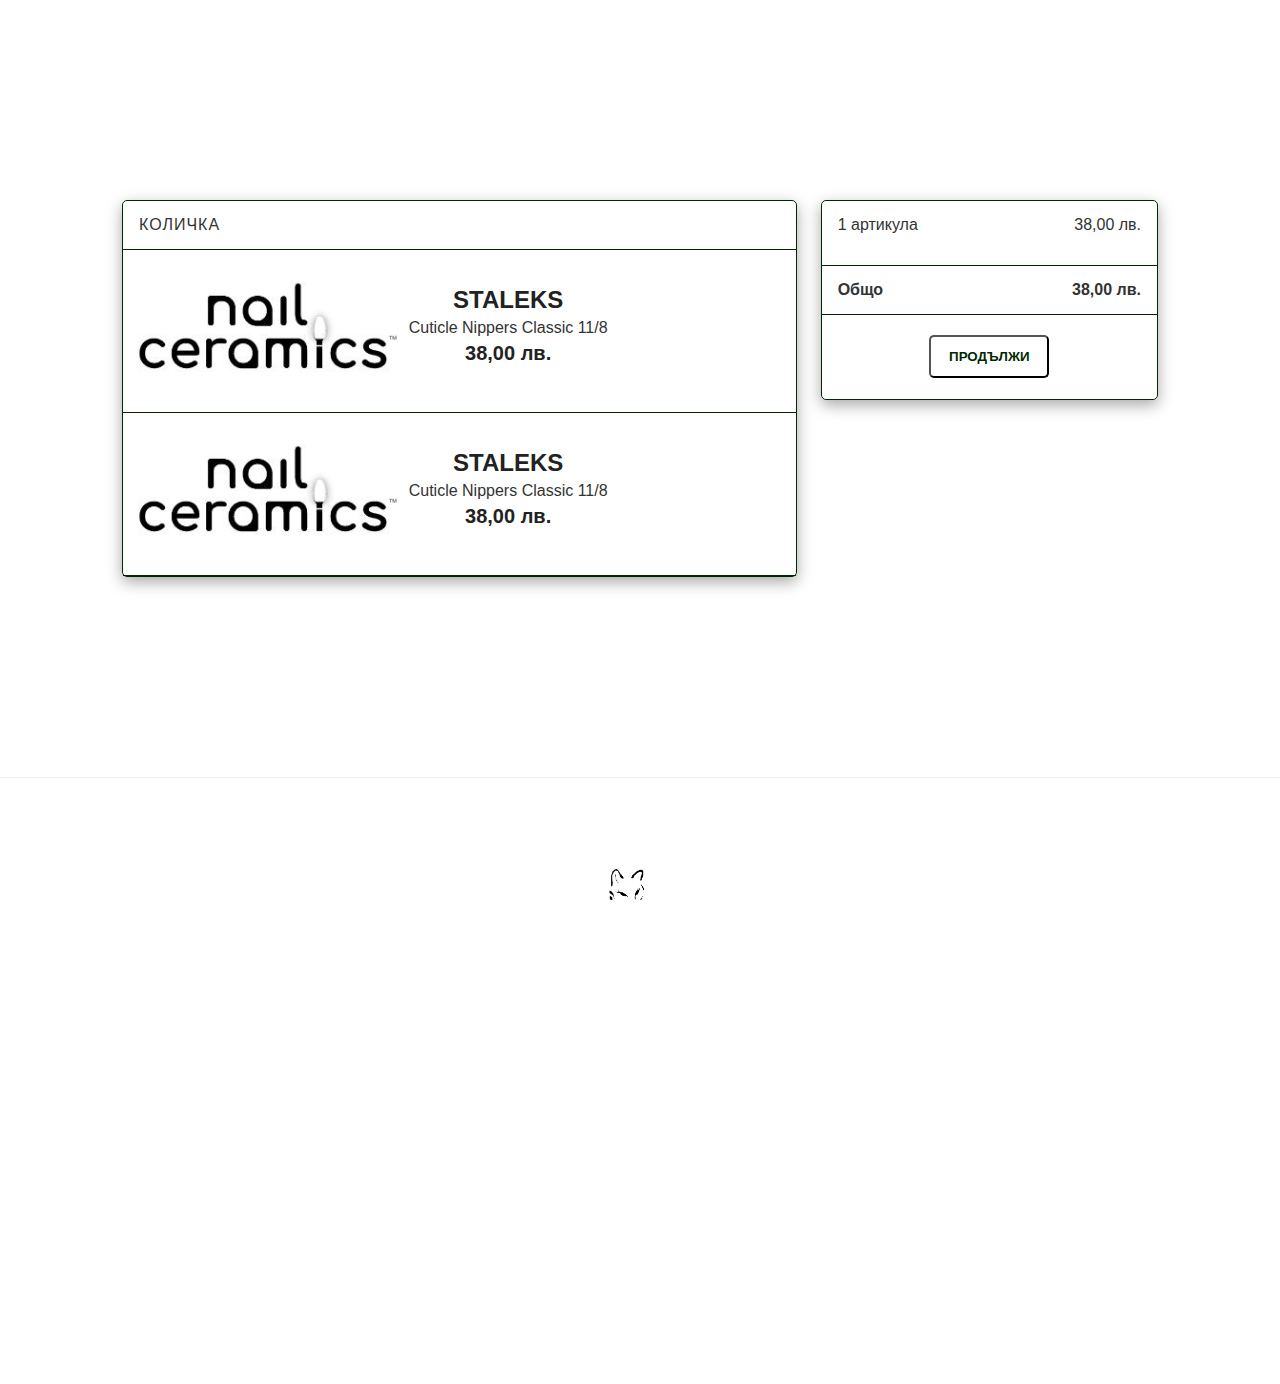
<file: cart.html>
<!DOCTYPE html>
<html lang="bg-BG">
  <head>
    <meta charset="UTF-8" />
    <meta http-equiv="X-UA-Compatible" content="IE=edge" />
    <meta
      name="description"
      content="The White fox is beauty salon located in Ruse, Bulgaria"
    />
    <meta name="viewport" content="width=device-width, initial-scale=1.0" />
    <link rel="icon" href="img/Fox - Copy.png" />

    <link rel="stylesheet" href="CSS/cart.css" />
    <link rel="stylesheet" href="CSS/general.css" />
    <link rel="stylesheet" href="CSS/productpage.css" />

    <link
      rel="stylesheet"
      href="https://cdnjs.cloudflare.com/ajax/libs/font-awesome/4.7.0/css/font-awesome.min.css"
    />

    <title>The White Fox</title>
  </head>

  <body>
    <header class="header">
      <div class="main-header">
        <div class="nav-bar">
          <a class="nav-logo-link" href="/index.html">
            <img class="logo" alt="White fox logo" src="img/Fox.png" />
          </a>
          <div class="main-text main-nav-link">
            <a class="main-nav-text" href="/index.html">Бялата лисица</a>
            <a class="main-nav-text main-nav-text-lower" href="/index.html"
              >салон за красота
            </a>
          </div>

          <ul class="main-nav-list">
            <li>
              <a class="main-nav-link gallery-link" href="/gallery.html"
                >Галерия</a
              >
            </li>
          </ul>

          <!-- <button class="btn-mobile-nav">
        <ion-icon class="icon-mobile-nav" name="menu-outline"></ion-icon>
        <ion-icon class="icon-mobile-nav" name="close-outline"></ion-icon>
      </button> -->
        </div>
      </div>
    </header>
    <main>
      <section class="section-cart container">
        <div class="cart">
          <div class="cart-products">
            <h1 class="cart-name">Количка</h1>
            <div class="cart-overview">
              <!-- FIRST ITEM-->
              <div class="cart-items">
                <div class="cart-img">
<img class="" src="/img/NAIL-CERAMICS™ logo.jpg" alt="Picture of a product"/>
                </div>
                <div class="cart-details" href="productcard.html">
                  <a class="brand">Staleks</a>
                  <a class="brand-model" href="/productcard.html">Cuticle Nippers Classic 11/8</a>
                  <p class="brand-price">38,00 лв.</p>
                </div>
                <div class="cart-detail-line">
                  <div class=""></div>
                  <div class="cart-detail-line-delete">
                    <a class="">
                      <i class="fas fa-trash-alt"></i>
                    </a>
                  </div>
                </div>
              </div>

              <!-- SECOND ITEM-->
              <div class="cart-items">
                <div class="cart-img">
<img class="" src="/img/NAIL-CERAMICS™ logo.jpg" alt="Picture of a product"/>
                </div>
                <div class="cart-details" href="productcard.html">
                  <a class="brand">Staleks</a>
                  <a class="brand-model" href="/productcard.html">Cuticle Nippers Classic 11/8</a>
                  <p class="brand-price">38,00 лв.</p>
                </div>
                <div class="cart-detail-line">
                  <div class=""></div>
                  <div class="cart-detail-line-delete">
                    <a class="">
                      <i class="fas fa-trash-alt"></i>
                    </a>
                  </div>
                </div>
              </div>
            </div>

          </div>
          <div class="cart-summary">
<div class="summary-subtotal">
  <span class="subtotal-articles">
    1 артикула
  </span>
  <span class="subtotal-price">
    38,00 лв.
  </span>

</div>
<div class="cart-total">
  <span class="">Общо</span>
  <span class="cart-total-price">
    38,00 лв.
  </span>
</div>
<div class="btn-center">
  <button class="btn-product-cart">Продължи</button>
</div>
          </div>
        </div>
      </section>
    </main>
    <footer class="footer" id="Contacts">
      <div class="container grid grid--footer">
        <div class="logo-col">
          <a href="#PageUp" class="footer-logo">
                <img class="logo bigger" alt="White fox logo" src="img/Fox.png" />
              </a>
    
              <p class="copyright">
                Copyright &copy; <span class="year">2021</span> by The White fox, Inc.
                All rights reserved.
              </p>
            </div>
    
            <div class="address-col">
              <p class="footer-heading">Контакти</p>
              <address class="contacts">
                
                <p class="address">ул. Вардар 29, Русе, България</p>
                  <a class="footer-link" href="tel:+359876883163">+359 876 883 163</a><br />
                  <a class="footer-link" href="mailto:olifbg@gmail.com"
                    >olifbg@gmail.com</a
                  >
                </p>
              </address>
              
              <ul class="social-links">
                <li>
                  <a class="footer-link" href="#"
                    ><ion-icon class="social-icon instagram" name="logo-instagram"></ion-icon
                  ></a>
                </li>
                <li>
                  <a class="footer-link" href="https://www.facebook.com/TheWhiteFox.Beauty/"
                    ><ion-icon class="social-icon facebook" name="logo-facebook"></ion-icon
                  ></a>
                </li>
                
              </ul>
            </div>
          </div>
        </footer>
  </body>
</html>
</file>
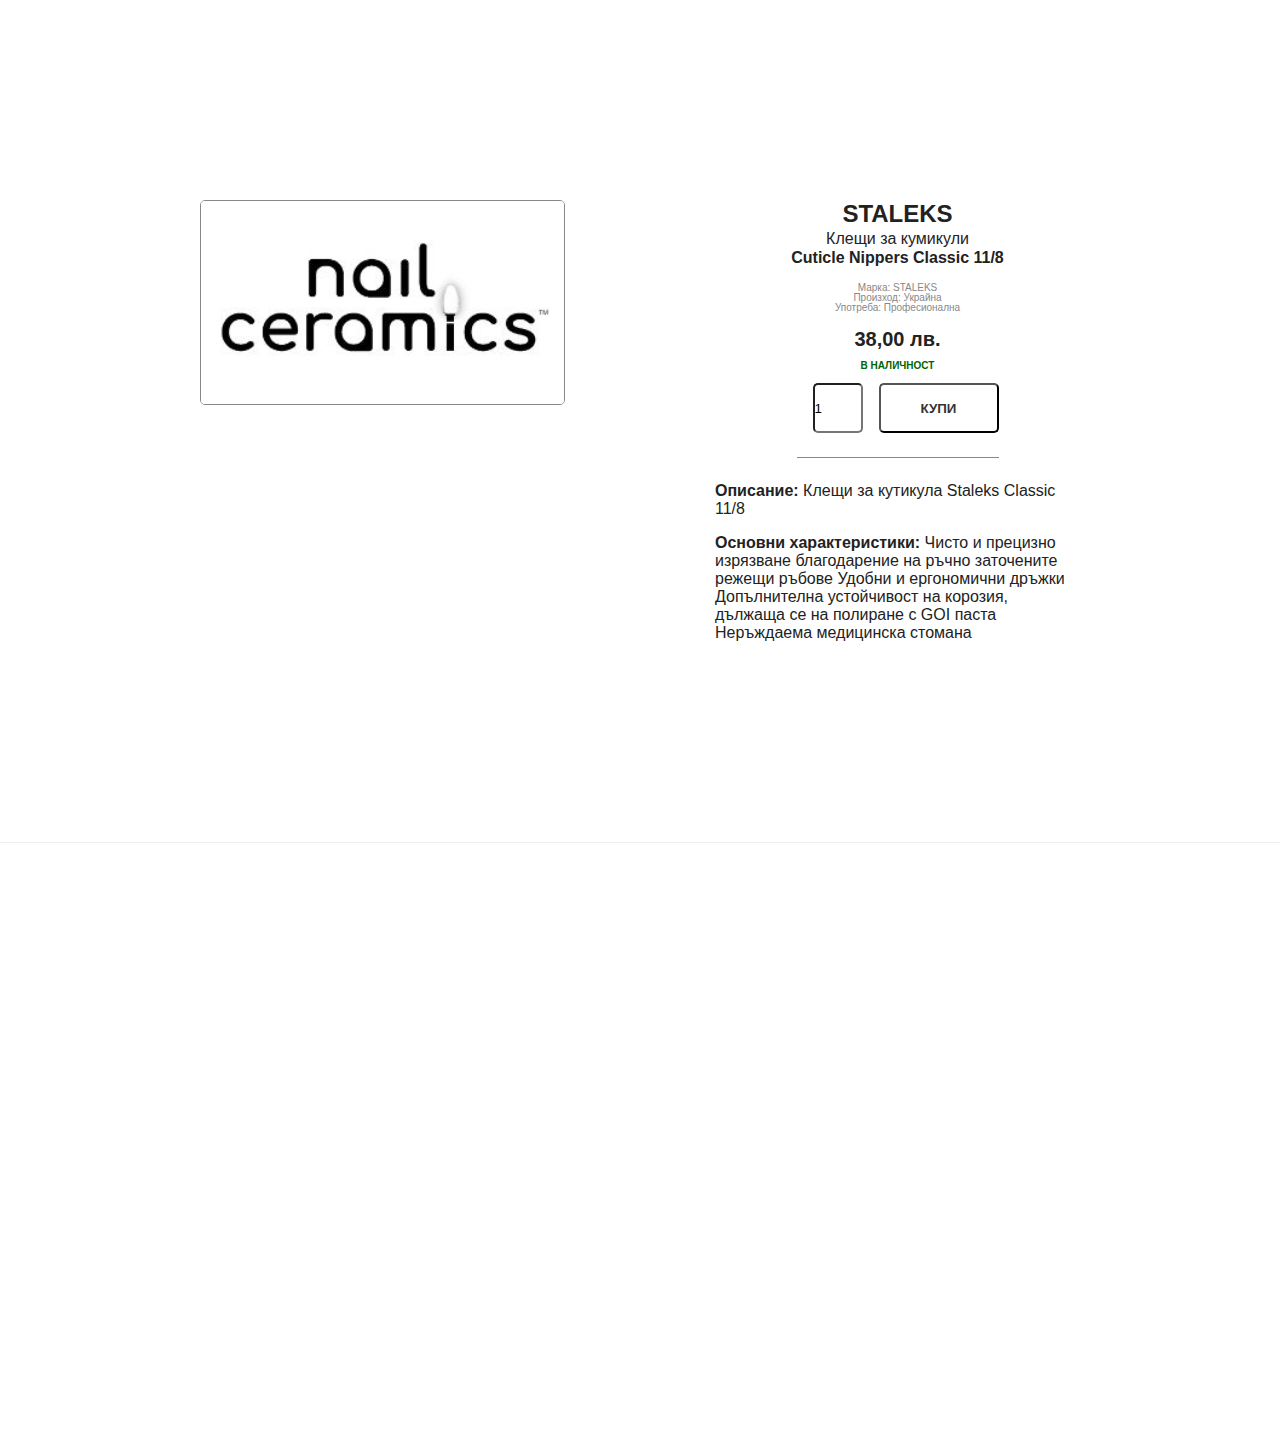
<file: productcard.html>
<!DOCTYPE html>
<html lang="bg-BG">
  <head>
    <meta charset="UTF-8" />
    <meta http-equiv="X-UA-Compatible" content="IE=edge" />
    <meta
      name="description"
      content="The White fox is beauty salon located in Ruse, Bulgaria"
    />
    <meta name="viewport" content="width=device-width, initial-scale=1.0" />
    <link rel="icon" href="img/Fox - Copy.png" />

    <link rel="stylesheet" href="CSS/productpage.css" />
    <link rel="stylesheet" href="CSS/general.css" />

    <link
      rel="stylesheet"
      href="https://cdnjs.cloudflare.com/ajax/libs/font-awesome/4.7.0/css/font-awesome.min.css"
    />

    <title>The White Fox</title>
  </head>

  <body>
    <header class="header">
      <div class="main-header">
        <div class="nav-bar">
          <a class="nav-logo-link" href="/index.html">
            <img class="logo" alt="White fox logo" src="img/Fox.png" />
          </a>
          <div class="main-text main-nav-link">
            <a class="main-nav-text" href="/index.html">Бялата лисица</a>
            <a class="main-nav-text main-nav-text-lower" href="/index.html"
              >салон за красота
            </a>
          </div>

          <ul class="main-nav-list">
            <li>
              <a class="main-nav-link gallery-link" href="/gallery.html"
                >Галерия</a
              >
            </li>
          </ul>

          <!-- <button class="btn-mobile-nav">
        <ion-icon class="icon-mobile-nav" name="menu-outline"></ion-icon>
        <ion-icon class="icon-mobile-nav" name="close-outline"></ion-icon>
      </button> -->
        </div>
      </div>
    </header>
    <main>
      <section class="section-productcard">
        <div class="productcard-container">
          <img
            class="productcard-img"
            src="img/NAIL-CERAMICS™ logo.jpg"
            alt="Picture of a product"
          />

          <div class="productcard-product-description">
            <div class="productcard-brand">
              <h1 class="brand">Staleks</h1>
              <h1 class="brand-model">Клещи за кумикули</h1>
              <h1 class="brand-text">Cuticle Nippers Classic 11/8</h1>
            </div>
            <ul class="productcard-origin">
              <li class="producer">Марка: STALEKS</li>
              <li class="country">Произход: Украйна</li>
              <li class="usage">Употреба: Професионална</li>
            </ul>
            <div class="productcard-additional">
              <p class="brand-price">38,00 лв.</p>
              <p class="brand-instore-yes">в наличност</p>
              <p class="brand-instore-no">няма</p>
            </div>
            <div class="quantity">
              <label></label>
              <input class="input" value="1" />
              <button class="btn-product-card" >Купи</button>
            </div>

            <div class="productcard-full-information">
              <p class="description">
                <strong>Описание:</strong> Клещи за кутикула Staleks Classic
                11/8
              </p>
              <p class="">
                <strong>Основни характеристики:</strong>
                Чисто и прецизно изрязване благодарение на ръчно заточените
                режещи ръбове Удобни и ергономични дръжки Допълнителна
                устойчивост на корозия, дължаща се на полиране с GOI паста
                Неръждаема медицинска стомана
              </p>
            </div>
          </div>
        </div>
      </section>
    </main>
    <footer class="footer" id="Contacts">
      <div class="container grid grid--footer">
        <div class="logo-col">
          <a href="#PageUp" class="footer-logo">
                <img class="logo bigger" alt="White fox logo" src="img/Fox.png" />
              </a>
    
              <p class="copyright">
                Copyright &copy; <span class="year">2021</span> by The White fox, Inc.
                All rights reserved.
              </p>
            </div>
    
            <div class="address-col">
              <p class="footer-heading">Контакти</p>
              <address class="contacts">
                
                <p class="address">ул. Вардар 29, Русе, България</p>
                  <a class="footer-link" href="tel:+359876883163">+359 876 883 163</a><br />
                  <a class="footer-link" href="mailto:olifbg@gmail.com"
                    >olifbg@gmail.com</a
                  >
                </p>
              </address>
              
              <ul class="social-links">
                <li>
                  <a class="footer-link" href="#"
                    ><ion-icon class="social-icon instagram" name="logo-instagram"></ion-icon
                  ></a>
                </li>
                <li>
                  <a class="footer-link" href="https://www.facebook.com/TheWhiteFox.Beauty/"
                    ><ion-icon class="social-icon facebook" name="logo-facebook"></ion-icon
                  ></a>
                </li>
                
              </ul>
            </div>
          </div>
        </footer>
  </body>
</html>
</file>
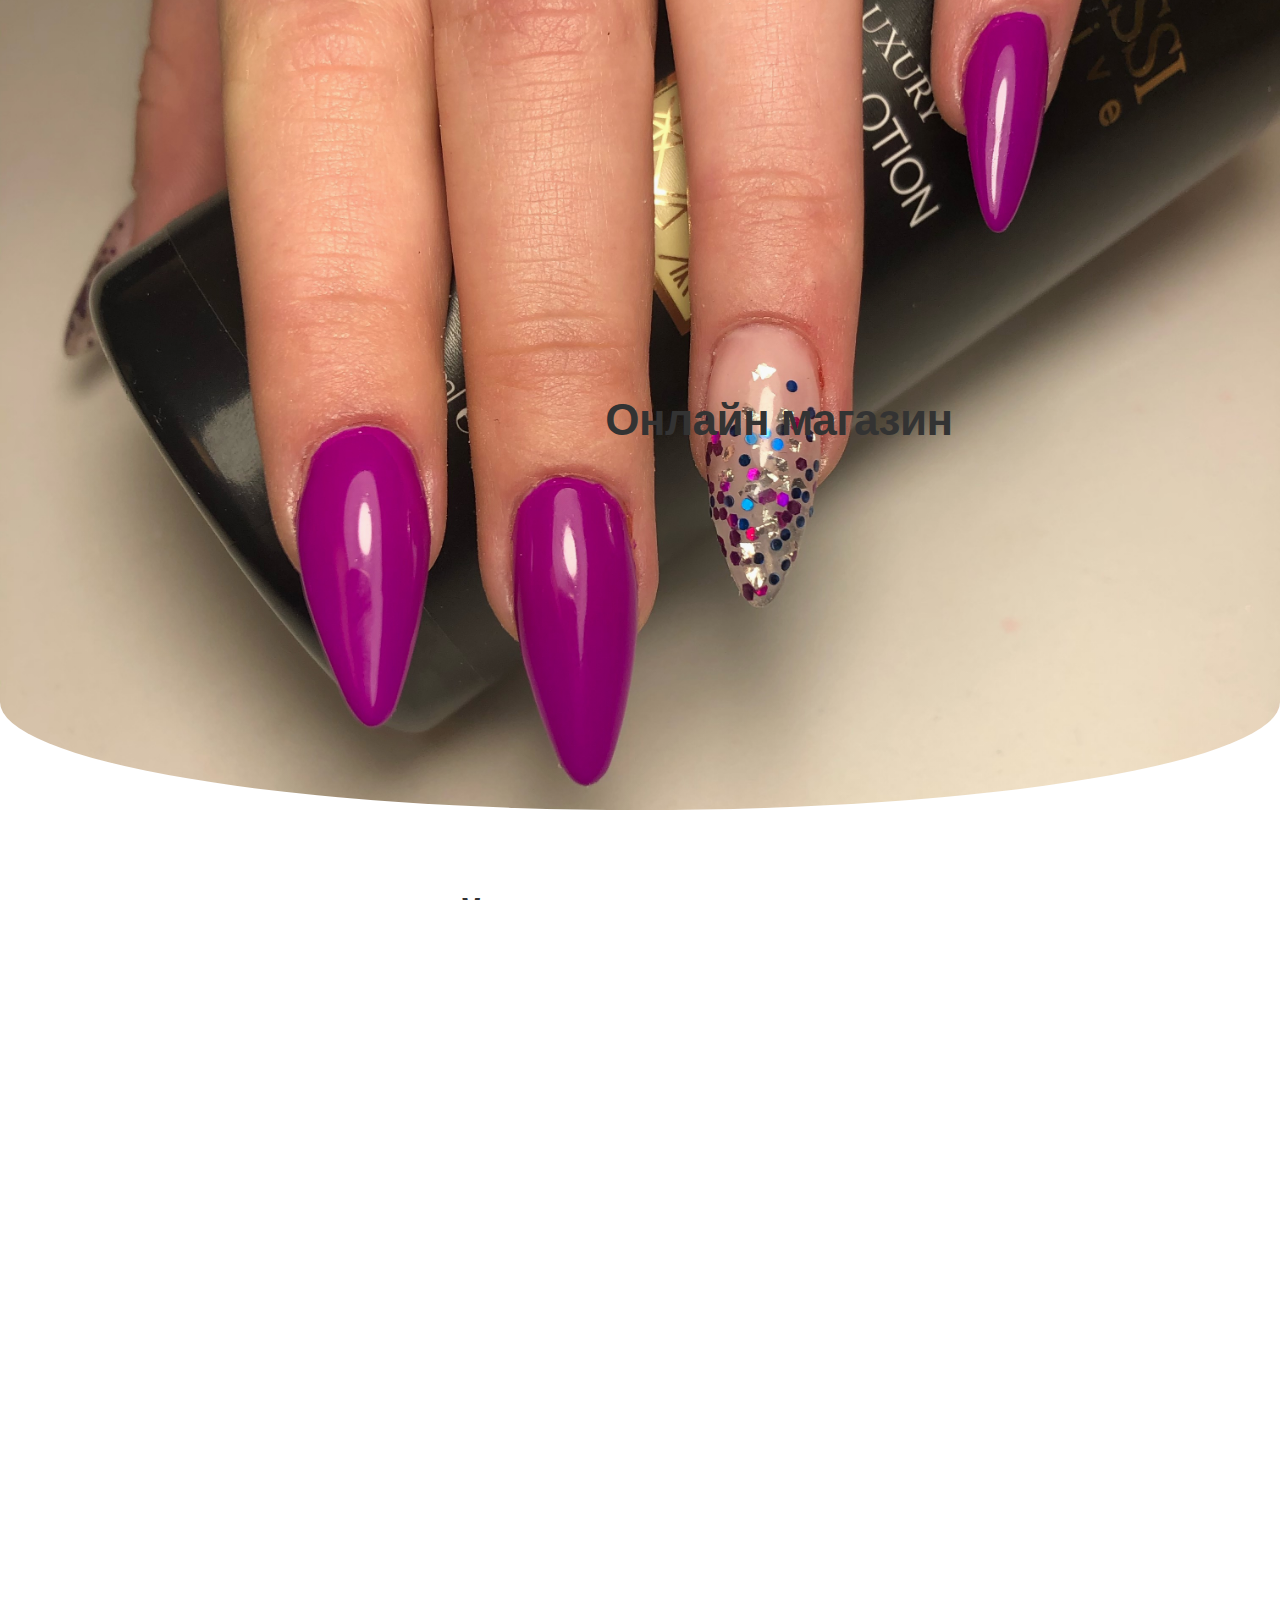
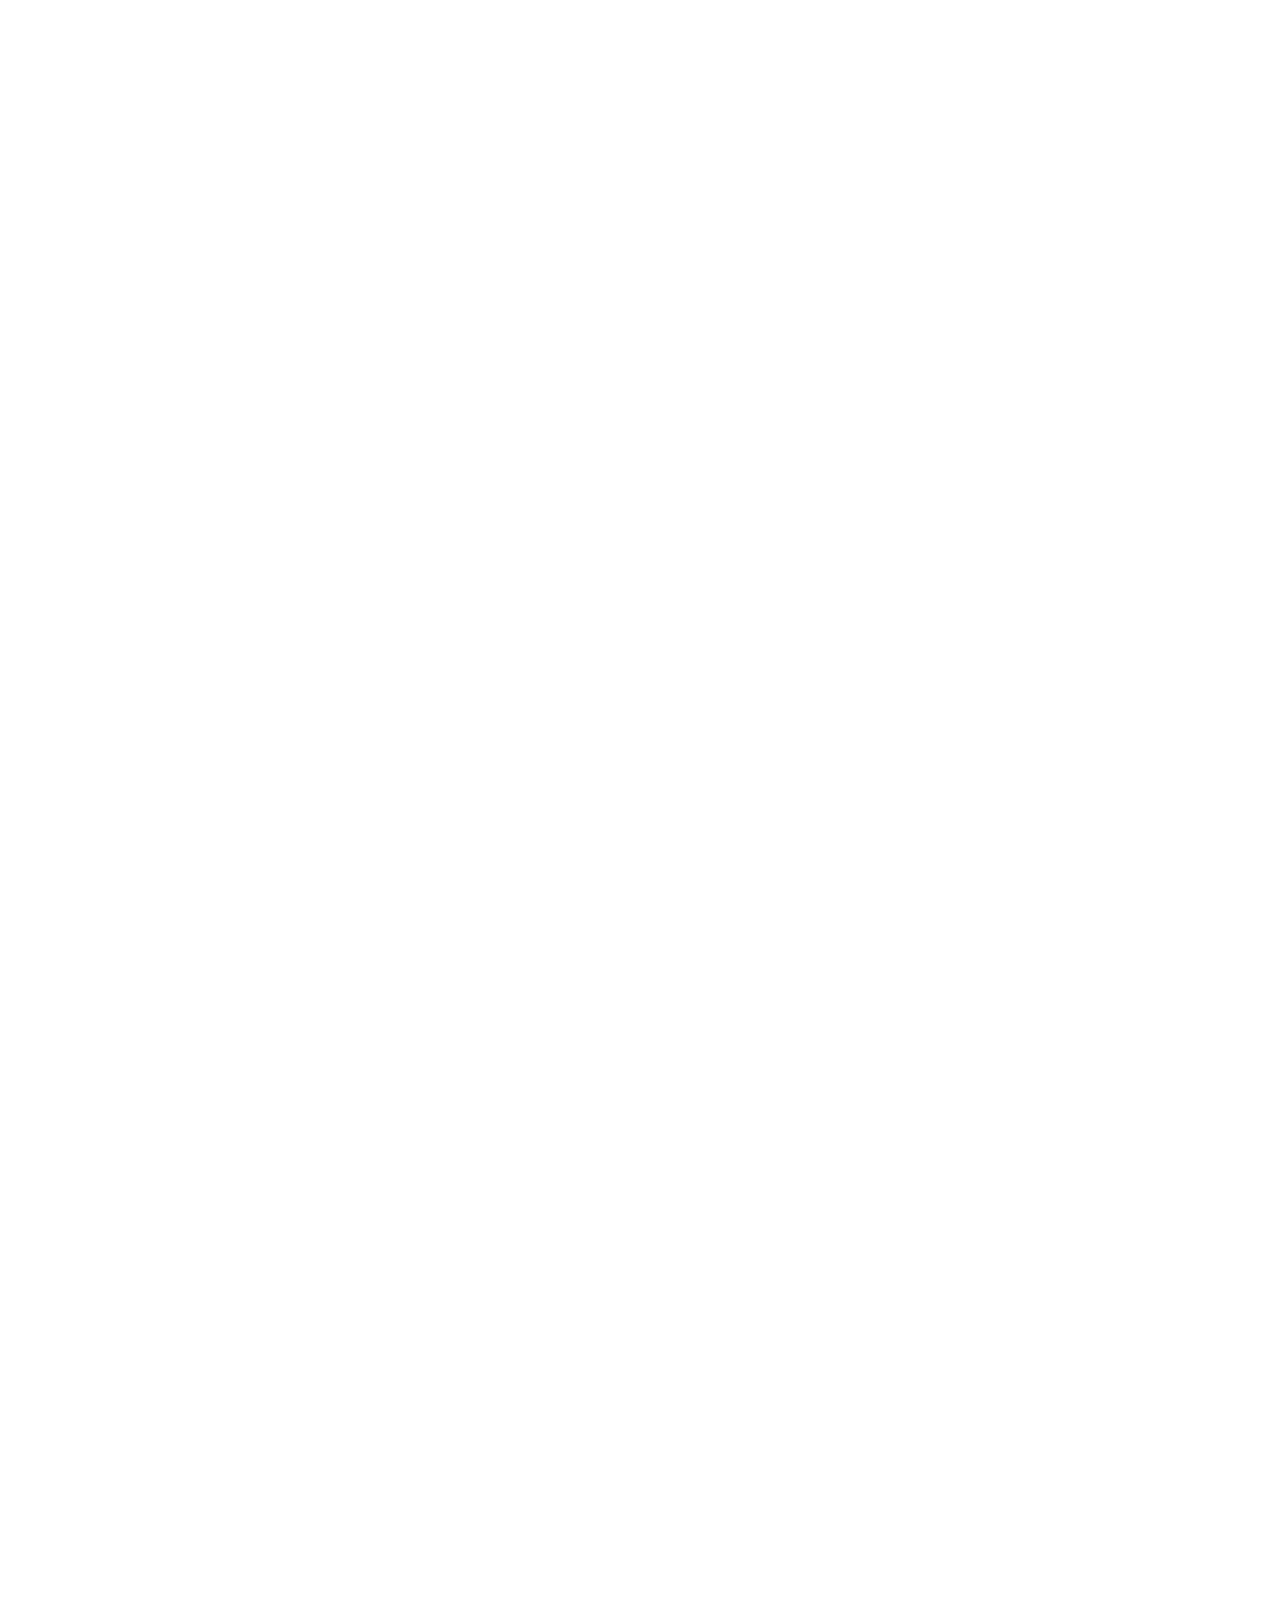
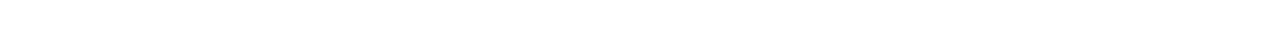
<file: shop.html>
<!DOCTYPE html>
<html lang="bg-BG">
  <head>
    <meta charset="UTF-8" />
    <meta http-equiv="X-UA-Compatible" content="IE=edge" />
    <meta
      name="description"
      content="The White fox is beauty salon located in Ruse, Bulgaria"
    />
    <meta name="viewport" content="width=device-width, initial-scale=1.0" />
    <link rel="icon" href="img/Fox - Copy.png" />

    <link rel="stylesheet" href="CSS/general.css" />
    <link rel="stylesheet" href="CSS/styleshop.css" />
    <link rel="stylesheet" href="CSS/queries.css" />

    <link
      rel="stylesheet"
      href="https://cdnjs.cloudflare.com/ajax/libs/font-awesome/4.7.0/css/font-awesome.min.css"
    />

    <title>The White Fox</title>
  </head>

  <body>
    <header class="header">
      <div class="main-header">
        <div class="nav-bar">
          <a class="nav-logo-link" href="/index.html">
            <img class="logo" alt="White fox logo" src="img/Fox.png" />
          </a>
          <div class="main-text main-nav-link">
            <a class="main-nav-text" href="/index.html">Бялата лисица</a>
            <a class="main-nav-text main-nav-text-lower" href="/index.html"
              >Онлайн магазин
            </a>
          </div>

          <ul class="main-nav-list">
            <li>
              <a class="main-nav-link gallery-link" href="/gallery.html"
                >Галерия</a
              >
            </li>
          </ul>

          <!-- <button class="btn-mobile-nav">
        <ion-icon class="icon-mobile-nav" name="menu-outline"></ion-icon>
        <ion-icon class="icon-mobile-nav" name="close-outline"></ion-icon>
      </button> -->
        </div>
      </div>
    </header>
    <main>
      <!-- HERO -->
      <section class="section-hero">
        <div class="hero">
          <div class="hero-img">
            <div class="hero-text-box">
              <h1 class="heading-primary">Онлайн магазин</h1>

              <!-- <p class="hero-description"></p> -->
            </div>
          </div>
        </div>
      </section>

      <section class="section-featured">
        <div class="container">
          <h2 class="heading-secondary">Най качествени марки</h2>
        </div>
        <div class="featured-logos">
          <img src="/img/Staleks logo.jpg" alt="Staleks logo" />
          <img src="/img/NAIL-CERAMICS™ logo.jpg" alt="Nail Ceramics logo" />
        </div>
      </section>

      <!-- NEW PRODUCTS -->
      <section class="section-new-products">
        <div class="container">
          <h2 class="heading-secondary">Новите продукти</h2>
        </div>

        <!-- PRODUCT CARD -->
        <div
          id="carouselExampleControls"
          class="carousel slide"
          data-ride="carousel"
        >
          <div class="carousel-inner">
            <div class="carousel-item active product-card">
              <a class="product-link-img" href="/productcard.html">
                <img class="product-img" src="/img_poster/OPFlowers (2).jpg" />
              </a>
              <a class="product-link-text" href="/productcard.html">
                <h4 class="brand">Staleks</h4>
                <p class="brand-text">Клещи за кутикули</p>
                <p class="brand-model">Cuticle Nippers Classic 10/6</p>
              </a>
              <p class="brand-price">38,00 лв.</p>
              <p class="brand-instore-yes">в наличност</p>
              <p class="brand-instore-no">няма</p>
              <button class="btn-product-card" onclick="document.location='productcard.html'" >Купи</button>
            </div>
            <!-- PRODUCT CARD -->

            <!-- <div class="carousel-item product-card">
              <a class="product-link-img" href="#">
                <img class="product-img" src="/img_poster/OPFlowers (1).jpg" />
              </a>
              <a class="product-link-text" href="#">
                <h4 class="brand">Staleks</h4>
                <p class="brand-text">Клещи за кутикули</p>
                <p class="brand-model">Cuticle Nippers Classic 10/6</p>
              </a>
              <p class="brand-price">38,00 лв.</p>
              <p class="brand-instore-yes">в наличност</p>
              <p class="brand-instore-no">няма</p>
              <button class="btn-product-card">Купи</button>
            </div> -->
            <!-- PRODUCT CARD -->

            <!-- <div class="carousel-item product-card">
              <a class="product-link-img" href="#">
                <img class="product-img" src="/img_poster/OPFlowers (2).jpg" />
              </a>
              <a class="product-link-text" href="#">
                <h4 class="brand">Staleks</h4>
                <p class="brand-text">Клещи за кутикули</p>
                <p class="brand-model">Cuticle Nippers Classic 10/6</p>
              </a>
              <p class="brand-price">38,00 лв.</p>
              <p class="brand-instore-yes">в наличност</p>
              <p class="brand-instore-no">няма</p>
              <button class="btn-product-card">Купи</button>
            </div> -->
            <!-- PRODUCT CARD -->

            <!-- <div class="carousel-item product-card">
              <a class="product-link-img" href="#">
                <img class="product-img" src="/img_poster/OPFlowers (1).jpg" />
              </a>
              <a class="product-link-text" href="#">
                <h4 class="brand">Staleks</h4>
                <p class="brand-text">Клещи за кутикули</p>
                <p class="brand-model">Cuticle Nippers Classic 10/6</p>
              </a>
              <p class="brand-price">38,00 лв.</p>
              <p class="brand-instore-yes">в наличност</p>
              <p class="brand-instore-no">няма</p>
              <button class="btn-product-card">Купи</button>
            </div> -->

            <!-- PRODUCT CARD -->

            <!-- <div class="carousel-item product-card">
              <a class="product-link-img" href="#">
                <img class="product-img" src="/img_poster/OPFlowers (2).jpg" />
              </a>
              <a class="product-link-text" href="#">
                <h4 class="brand">Staleks</h4>
                <p class="brand-text">Клещи за кутикули</p>
                <p class="brand-model">Cuticle Nippers Classic 10/6</p>
              </a>
              <p class="brand-price">38,00 лв.</p>
              <p class="brand-instore-yes">в наличност</p>
              <p class="brand-instore-no">няма</p>
              <button class="btn-product-card">Купи</button>
            </div>
          </div> -->

          <!-- <a
            class="carousel-control-prev"
            href="#carouselExampleControls"
            role="button"
            data-slide="prev"
          >
            <span class="carousel-control-prev-icon" aria-hidden="true"></span>
            <span class="sr-only">Previous</span>
          </a>
          <a
            class="carousel-control-next"
            href="#carouselExampleControls"
            role="button"
            data-slide="next"
          >
            <span class="carousel-control-next-icon" aria-hidden="true"></span>
            <span class="sr-only">Next</span>
          </a> -->
        </div>
      </section>

      <!-- ALL PRODUCTS -->
      <section class="section-all-products">
        <div class="container">
          <h2 class="heading-secondary">Всички продукти</h2>
        </div>
        <div class="products-row">
          <figure class="products-row-template">
            <a class="products-img products-img-zoomin" href="#">
              <img class="products-img" alt="#" src="/img/NailsPinkArt.JPG" />
            </a>

            <a class="btn-products centered" href="#">Маникюр</a>
          </figure>
          <figure class="products-row-template">
            <a class="products-img products-img-zoomin" href="#">
              <img class="products-img" alt="#" src="/img/NailsRedWhite.jpg" />
            </a>
            <a class="btn-products centered" href="#">Инструменти</a>
          </figure>
        </div>
      </section>

      <section class="section-product-card-row">
        <div class="product-grid grid--3-cols">
          <!-- PRODUCT CARD -->

          <div class="product-card">
            <a class="product-link-img" href="#">
              <img class="product-img" src="/img_poster/OPFlowers (1).jpg" />
            </a>
            <a class="product-link-text" href="#">
              <h4 class="brand">Staleks</h4>
              <p class="brand-text">Клещи за кутикули</p>
              <p class="brand-model">Cuticle Nippers Classic 10/6</p>
            </a>
            <p class="brand-price">38,00 лв.</p>
            <p class="brand-instore-yes">в наличност</p>
            <p class="brand-instore-no">няма</p>
            <button class="btn-product-card">Купи</button>
          </div>

          <!-- PRODUCT CARD -->

          <div class="product-card">
            <a class="product-link-img" href="#">
              <img class="product-img" src="/img_poster/OPFlowers (1).jpg" />
            </a>
            <a class="product-link-text" href="#">
              <h4 class="brand">Staleks</h4>
              <p class="brand-text">Клещи за кутикули</p>
              <p class="brand-model">Cuticle Nippers Classic 10/6</p>
            </a>
            <p class="brand-price">38,00 лв.</p>
            <p class="brand-instore-yes">в наличност</p>
            <p class="brand-instore-no">няма</p>
            <button class="btn-product-card">Купи</button>
          </div>

          <!-- PRODUCT CARD -->

          <div class="product-card">
            <a class="product-link-img" href="#">
              <img class="product-img" src="/img_poster/OPFlowers (1).jpg" />
            </a>
            <a class="product-link-text" href="#">
              <h4 class="brand">Staleks</h4>
              <p class="brand-text">Клещи за кутикули</p>
              <p class="brand-model">Cuticle Nippers Classic 10/6</p>
            </a>
            <p class="brand-price">38,00 лв.</p>
            <p class="brand-instore-yes">в наличност</p>
            <p class="brand-instore-no">няма</p>
            <button class="btn-product-card">Купи</button>
          </div>
        </div>
      </section>
    </main>
    <script src="js/shop.js"></script>
  </body>
</html>
</file>
<file: CSS/cart.css>
/**************************/
/* SECTION CART */
/**************************/

/**************************/
/* CART ITEMS */
/**************************/

/* 
.section-cart {
} */
.cart {
  display: grid;
  grid-template-columns: 2fr 1fr;
  column-gap: 2.4rem;
  margin: 20rem 5rem;
}
.cart-products {
  display: flex;
  flex-direction: column;

  border: 1px solid rgb(0, 40, 0);
  border-radius: 5px;
  box-shadow: 0 0.5rem 1.5rem rgba(0, 0, 0, 0.35);
}
.cart-name {
  font-size: 1.6rem;
  color: #333;
  font-weight: 500;
  text-transform: uppercase;
  letter-spacing: 0.1rem;

  border-bottom: 1px solid rgb(0, 40, 0);
  padding: 1.6rem;
}
.cart-overview {
  align-items: center;
}
.cart-items {
  display: flex;
  border-bottom: 1px solid rgb(0, 40, 0);
}
.cart-img img {
  height: 16rem;
}
.cart-details {
  display: flex;
  flex-direction: column;
  align-items: center;
  justify-content: center;
  line-height: 1.4;
}

.brand-model {
  text-decoration: none;
  color: #333;
}
/* 
.cart-detail-line {
}
.cart-detail-line-delete {
} */

/**************************/
/* CART SUMMARY */
/**************************/

.cart-summary {
  display: flex;
  flex-direction: column;
  height: 20rem;
  border: 1px solid rgb(0, 40, 0);
  border-radius: 5px;
  box-shadow: 0 0.5rem 1.5rem rgba(0, 0, 0, 0.35);
}

.summary-subtotal {
  display: flex;
  justify-content: space-between;
  padding: 1.6rem 1.6rem 3.2rem 1.6rem;

  font-size: 1.6rem;
  font-weight: 500;
  color: #333;
  border-bottom: 1px solid rgb(0, 40, 0);
}
/* .subtotal-articles {
}
.subtotal-price {
} */

.cart-total {
  display: flex;
  justify-content: space-between;
  padding: 1.6rem;

  font-size: 1.6rem;
  font-weight: 600;
  color: #333;
  border-bottom: 1px solid rgb(0, 40, 0);
}

.btn-center {
  height: 9rem;
  align-self: center;
  padding-top: 2rem;
}

.btn-product-cart {
  text-transform: uppercase;
  font-weight: 700;
  width: 12rem;
  padding: 12px 0px;
  color: rgb(0, 40, 0);
  background-color: #fff;
  border-radius: 5px;

  animation: zoom-in-zoom-out 5s ease infinite;
}

@keyframes zoom-in-zoom-out {
  0% {
    transform: scale(1, 1);
  }
  50% {
    transform: scale(1.1, 1.1);
  }
  100% {
    transform: scale(1, 1);
  }
}

/* .btn-product-card:link,
.btn-product-card:visited {
} */

.btn-product-cart:hover,
.btn-product-cart:active {
  background-color: #005000;
  color: goldenrod;
  transition: all 0.4s;
  cursor: pointer;
}
</file>
<file: CSS/general.css>
/*

--- 01 TYPOGRAPHY SYSTEM

FONT SIZE SYSTEM (px)
10 / 12 / 14 / 16 / 18 / 20 / 24 / 30 / 36 / 44 / 52 / 62 / 74 / 86 / 98

- Font weights
Default: 400
Medium: 500
Semi-bold: 600
Bold: 700

- Line heights
Default: 1
Small: 1.05
Medium: 1.2
Paragraph default: 1.6
Large: 1.8

- Letter spacing
-0.5px
0.1px
0.75px




--- 02 COLORS

- Primary: #006400
- Tints:
#338333
#4D934D
#66A266
#80B280
#99C199
#B3D1B3
#CCE0CC
#E6F0E6

- Tones:
#1A6A1A
#266C26
#336F33
#407240
#4D754D
#5A785A
#667A66
#737D73


- Shades: 
#005000
#004600
#003C00
#003200
#002800
#001E00
#001400
#001400

- Accents:
- Greys

#888
#767676 (lightest grey allowed on #fff)
#6f6f6f (lightest grey allowed on #fdf2e9)
#555
#333


--- 05 SHADOWS

0 2.4rem 4.8rem rgba(0, 0, 0, 0.075);


--- 06 BORDER-RADIUS

Default: 9px
Medium: 11px


--- 07 WHITESPACE

- Spacing system (px)
2 / 4 / 8 / 12 / 16 / 24 / 32 / 48 / 64 / 80 / 96 / 128
*/

* {
  padding: 0;
  margin: 0;
  box-sizing: border-box;
}

html,
body {
  height: 100%;
  scroll-behavior: smooth;
  overflow-x: hidden;
}

html {
  /* font-size: 10px; */

  /* 10px / 16px = 0.625 = 62.5% */
  /* Percentage of user's browser font-size setting */
  font-size: 62.5%;
}

body {
  font-family: sans-serif;
  line-height: 1;
  font-weight: 400;
  color: #222;
}

/****************/
/* GENERAL REUSABLE COMPONENTS */
/****************/

.container {
  /* 1140px */
  max-width: 120rem;
  padding: 0 3.2rem;
  margin: 0 auto;
}

.container-gallery {
  max-width: 120rem;
  padding: 0 3.2rem;
  margin: 0 auto;
}

.grid {
  display: grid;
  column-gap: 6.4rem;
  row-gap: 9.6rem;
  align-content: flex-start;
}

.grid--2-cols {
  grid-template-columns: repeat(2, 1fr);
}

.grid--3-cols {
  grid-template-columns: repeat(3, 1fr);
}

.grid--4-cols {
  grid-template-columns: repeat(4, 1fr);
}

.heading-primary,
.heading-secondary,
.heading-tertiary {
  font-weight: 700;
  color: #333;
  /* color: #45260a; */
  /* color: #343a40; */
  letter-spacing: -0.5px;
}

.heading-primary {
  font-size: 5.2rem;
  line-height: 1.05;
  margin-bottom: 3.2rem;
}

.heading-secondary {
  font-size: 4.4rem;
  line-height: 1.2;
  margin-bottom: 9.6rem;
  text-align: center;
}

.heading-tertiary {
  font-size: 3rem;
  line-height: 1.2;
  margin-bottom: 3.2rem;
}

.subheading {
  display: block;
  font-size: 1.6rem;
  font-weight: 500;
  color: #006400;
  text-transform: uppercase;
  margin-bottom: 1.6rem;
  letter-spacing: 0.75px;
  text-align: center;
}

.btn,
.btn:link,
.btn:visited {
  display: inline-block;

  text-decoration: none;
  font-size: 2rem;
  font-weight: 600;
  padding: 1.6rem 3.2rem;
  border-radius: 9px;
  color: #333;

  /* Only necessary for .btn */
  border: 2px solid #333;
  cursor: pointer;
  font-family: inherit;

  /* Put transition on original "state" */
  /* transition: background-color 0.3s; */
  transition: all 0.3s;
}

.btn:hover,
.btn:active {
  color: goldenrod;
}

.modal-btn,
.modal-btn:link,
.modal-btn:visited {
  font-size: 0;
  width: 25rem;
  height: 4rem;
  border-radius: 9px;
  background-color: #fff;
  overflow: hidden;
}

.modal-btn span {
  font-family: inherit;
  display: inline-block;
  text-decoration: none;
  font-size: 2rem;
  font-weight: 600;
  color: #333;
  cursor: pointer;
}

.modal-btn span:hover {
  color: goldenrod;
  transition: all 0.2s ease;
}

.modal-btn span {
  position: relative;
}
.modal-btn span:nth-child(1) {
  --mov: 0;
  --rot: 1;
}
.modal-btn span:nth-child(2) {
  --mov: 1/3;
  --rot: 3/4;
}
.modal-btn span:nth-child(3) {
  --mov: 2/3;
  --rot: 2/4;
}
.modal-btn span:nth-child(4) {
  --mov: 3/3;
  --rot: 1/4;
}
.modal-btn span:nth-child(5) {
  --mov: 3/3;
  --rot: -1/4;
}
.modal-btn span:nth-child(6) {
  --mov: 2/3;
  --rot: -2/4;
}
.modal-btn span:nth-child(7) {
  --mov: 1/3;
  --rot: -3/4;
}
.modal-btn span:nth-child(8) {
  --mov: 0;
  --rot: -1;
}

.modal-btn span:nth-child(10) {
  --mov: 0;
  --rot: -1;
}
.modal-btn span:nth-child(11) {
  --mov: 0;
  --rot: 1;
}
.modal-btn span:nth-child(13) {
  --mov: 0;
  --rot: 2;
}
.modal-btn span:nth-child(14) {
  --mov: 1;
  --rot: 0;
}
.modal-btn span:nth-child(15) {
  --mov: 0;
  --rot: -2;
}

.modal-btn:hover span {
  animation: dance 0.65s linear forwards 0.18s infinite;
}
@keyframes dance {
  30%,
  36% {
    transform: translateY(calc(-6px * var(--mov))) translateZ(0)
      rotate(calc(-13deg * var(--rot)));
  }
  50% {
    transform: translateY(calc(3px * var(--mov))) translateZ(0)
      rotate(calc(6deg * var(--rot)));
  }
  70% {
    transform: translateY(calc(-2px * var(--mov))) translateZ(0)
      rotate(calc(-3deg * var(--rot)));
  }
}

.link:link,
.link:visited {
  display: inline-block;
  color: green;
  text-decoration: none;
  border-bottom: 1px solid currentColor;
  padding-bottom: 2px;
  transition: all 0.3s;
}

.link:hover,
.link:active {
  color: green;
  border-bottom: 1px solid transparent;
}

.list {
  list-style: none;
  display: flex;
  flex-direction: column;
  gap: 1.6rem;
}

.list-headings {
  max-width: 120rem;
  margin: auto;
  display: grid;
  grid-template-columns: 1fr 1fr;
  text-align: center;
  margin-bottom: 6.4rem;
}

.list-subheading {
  font-size: 2.4rem;
  font-weight: 500;
  color: #006400;
  text-transform: uppercase;
  margin-bottom: 4.8rem;
}

.list-item {
  font-size: 2.4rem;
  display: flex;
  align-items: center;
  gap: 1.6rem;
  line-height: 1.2;
}

.list-icon {
  width: 3rem;
  height: 3rem;
  color: #e67e22;
}

.icon {
  width: 5.2rem;
  fill: green;
  transition: all 2s;
}

*:focus {
  outline: none;
  box-shadow: 0 0 0 0.8rem rgb(0, 128, 0, 0.07);
}

/****************/
/* LOADER */
/****************/

.loader {
  position: fixed;
  top: 0;
  left: 0;
  width: 100vw;
  height: 100vh;
  display: flex;
  justify-content: center;
  align-items: center;
  background: linear-gradient(-45deg, rgb(0, 20, 0), rgb(0, 40, 0));
  backdrop-filter: blur(3px);
  z-index: 11;
  transition: opacity 1s, visibility 1s;
}

.loader-logo {
  animation: zoom 5s infinite;
}

@keyframes zoom {
  0% {
    transform: scale(100%);
  }
  50% {
    transform: scale(120%);
  }
  0% {
    transform: scale(100%);
  }
}

.loader-hidden {
  opacity: 0;
  visibility: hidden;
}

/**************************/
/* NAVIGATION */
/**************************/

/* Header sticky */
.header {
  padding: 0 4.8rem;
  position: relative;
  z-index: 11;
}

.nav-bar {
  display: flex;
  justify-content: center;
  align-items: center;
  background-color: rgb(0, 40, 0, 0.8);
  width: 100vw;
  height: 12rem;
  position: fixed;
  top: -14rem;
  left: 0;
  z-index: 11;
  transition: height 0.7s;
}

.nav-bar--animation {
  -webkit-animation: nav-bar 0.8s forwards;
  -webkit-animation-delay: 1.5s;
  animation: nav-bar 0.8s forwards;
  animation-delay: 1.5s;
}

@-webkit-keyframes nav-bar {
  100% {
    top: 0;
  }
}

@keyframes nav-bar {
  100% {
    top: 0;
  }
}

.nav-logo-link {
  margin-right: 3.6rem;
}

.logo {
  background: #fff;
  border-radius: 50%;
  height: 15rem;
  transition: transform 0.7s;
}

.main-text {
  display: flex;
  flex-direction: column;
  align-items: center;
  margin-right: 4.8rem;
}

.main-nav-text {
  text-decoration: none;
  color: #fff;
  font-size: 3.6rem;
  transition: transform 0.7s;
}

.main-nav-list {
  list-style: none;
  display: flex;
  flex-direction: row;
  justify-content: space-around;
  padding-right: 8rem;
  align-items: center;
  gap: 4.8rem;
  transition: transform 1s;
}

.main-nav-link:link,
.main-nav-link:visited {
  display: inline-block;
  text-decoration: none;
  color: #fff;
  font-weight: 500;
  font-size: 2.4rem;
  transition: all 0.3s;
}

.main-nav-link:hover,
.main-nav-link:active {
  color: goldenrod;
  cursor: pointer;
}

/**************************/
/* NAVIGATION */
/**************************/

/* MOBILE */
.btn-mobile-nav {
  border: none;
  background: none;
  cursor: pointer;
  display: none;
  transition: transform 0.7s;
}

.icon-mobile-nav {
  height: 4.8rem;
  width: 4.8rem;
  color: #fff;
}

.icon-mobile-nav[name="close-outline"] {
  display: none;
}

/* STICKY NAVIGATION */
/* .sticky .header {
  position: fixed;
  top: 0;
  bottom: 0;
  width: 100%;
  height: 12rem;
  padding-top: 0;
  padding-bottom: 0;
  z-index: 999;
  box-shadow: 0 1.2rem 3.2rem rgba(0, 0, 0, 0.03);
} */

/**************************/
/* FOOTER */
/**************************/

.footer {
  padding: 6.4rem 0;
  border-top: 1px solid #eee;
}

.logo-col {
  display: flex;
  flex-direction: column;
  align-items: center;
}

.footer-logo {
  display: block;
  margin-bottom: 3.2rem;
}

.bigger {
  height: 20rem;
}

.copyright {
  font-size: 1.4rem;
  line-height: 1.6;
  color: #767676;
  margin-top: auto;
}

.address-col {
  display: flex;
  flex-direction: column;
  text-align: center;
  align-items: center;
}

.contacts {
  display: flex;
  flex-direction: column;
  text-align: center;
  font-style: normal;
  font-size: 1.6rem;
  line-height: 1.6;
}

.social-links {
  list-style: none;
  display: flex;
  gap: 2.4rem;
  margin-top: auto;
}

.social-icon {
  height: 5.2rem;
  width: 5.2rem;
}

.footer-nav {
  list-style: none;
  display: flex;
  gap: 6.8rem;
}

.footer-link {
  align-self: center;
}

.footer-link:link,
.footer-link:visited {
  text-decoration: none;
  font-size: 2rem;
  color: #767676;
  transition: all 0.3s;
}

.footer-link:hover,
.footer-link:active {
  color: #555;
}
</file>
<file: CSS/productpage.css>
/**************************/
/* NAVIGATION */
/**************************/

/**************************/
/* SECTION PRODUCTCARD */
/**************************/
/* 
.section-productcard {
} */

.productcard-container {
  display: grid;
  grid-template-columns: repeat(2, 1fr);
  column-gap: 15rem;
  margin: 20rem 20rem;
}

.productcard-img {
  width: 100%;
  border: 1px solid #888;
  border-radius: 5px;
}

.productcard-product-description {
  display: flex;
  flex-direction: column;
  align-items: center;
  text-align: center;
}

.productcard-brand {
  margin-bottom: 1.6rem;
  line-height: 1.2;
}

.brand {
  text-transform: uppercase;
  font-size: 2.4rem;
  font-weight: 700;
}
.brand-model {
  font-size: 1.6rem;
  font-weight: 500;
}
.brand-text {
  font-size: 1.6rem;
  font-weight: 600;
}

.productcard-origin {
  list-style-type: none;
  color: #888;
  margin-bottom: 1.6rem;
}

.brand-price {
  font-size: 2rem;
  font-weight: 600;
  margin-bottom: 1.2rem;
}
/* 
.productcard-additional {
} */

.quantity {
  display: flex;
  column-gap: 1.6rem;
  padding-bottom: 2.4rem;
  margin-bottom: 2.4rem;
  border-bottom: 1px solid#888;
}

.input {
  height: 5rem;
  width: 5rem;
  border-radius: 5px;
}

.brand-instore-yes {
  /* display: none; */
  text-transform: uppercase;
  font-weight: 800;
  color: #006400;
  margin-bottom: 1.2rem;
}
.brand-instore-no {
  display: none;
  text-transform: uppercase;
  font-weight: 800;
  color: red;
  margin-bottom: 1.2rem;
}
.btn-product-card {
  text-transform: uppercase;
  font-weight: 700;
  width: 12rem;
  padding: 12px 0px;
  color: #333;
  background-color: #fff;
  border-radius: 5px;
}

/* .btn-product-card:link,
.btn-product-card:visited {
} */

.btn-product-card:hover,
.btn-product-card:active {
  background-color: rgb(0, 40, 0, 0.9);
  color: goldenrod;
  transition: all 0.4s;
  cursor: pointer;
}

.productcard-full-information {
  text-align: left;
  color: #222;
  font-size: 1.6rem;
  line-height: 1.8rem;
}

.description {
  margin-bottom: 1.6rem;
}
</file>
<file: CSS/styleshop.css>
/**************************/
/* HEADER */
/**************************/

/**************************/
/* NAVIGATION */
/**************************/

/**************************/
/* HERO SECTION */
/**************************/

.section-hero {
  padding: 0;
  margin-bottom: 8rem;
}

.hero-img {
  position: relative;
  background-image: linear-gradient(rgba(0, 0, 0, 0.02), rgba(0, 0, 0, 0.02)),
    url("/img/NailsPurple.jpg");
  width: 100%;
  height: 90vh;
  border-radius: 0% 0% 150% 150%/0% 0% 40% 40%;
  background-repeat: no-repeat;
  background-size: cover;
  background-position: center center;
  background-attachment: fixed;

  animation: zoom-in-zoom-out 50s ease infinite;
}

@keyframes zoom-in-zoom-out {
  0% {
    transform: scale(1, 1);
  }
  50% {
    transform: scale(1.2, 1.2);
  }
  100% {
    transform: scale(1, 1);
  }
}

.hero-text-box {
  position: absolute;
  top: 50%;
  left: 50%;
  transform: translate(-10%, -10%);
  display: flex;
  align-items: center;
}

.hero-description {
  font-size: 2rem;
  line-height: 1.6;
}

/**************************/
/* FEATURED SECTION */
/**************************/

.section-featured {
  margin-bottom: 8rem;
}

.featured-logos {
  text-align: center;
}

/**************************/
/* NEW PRODUCTS SECTION */
/**************************/

.section-new-products {
  margin-bottom: 16rem;
}

/**************************/
/* ALL PRODUCTS SECTION */
/**************************/

.section-all-products {
  margin: auto;
  width: 100rem;
}
.products-row {
  display: grid;
  grid-template-rows: repeat(2, 1fr);
  row-gap: 2rem;
  height: auto;
  margin-bottom: 7.4rem;
}

.products-row-template {
  height: 30rem;
  position: relative;
}

.products-img {
  display: block;
  object-fit: cover;
  height: inherit;
  width: 100%;
  border-radius: 0% 10% 0% 15%/0% 25% 0% 75%;
  box-shadow: 0 0.5rem 1.5rem rgba(0, 0, 0, 0.35);

  overflow: hidden;
  transform-origin: 50% 65%;
  transition: transform 1s, filter 0.5s ease-in-out;
}

.centered {
  position: absolute;
  top: 50%;
  left: 50%;
  transform: translate(-50%, -50%);
}

.products-img-zoomin {
  overflow: hidden;
  transform-origin: 50% 65%;
  transition: transform 1s, filter 0.5s ease-in-out;
}

.products-img-zoomin:hover {
  transform: scale(1.1);
  filter: brightness(110%);
}

/**************************/
/* PRODUCT CARD */
/**************************/

.section-product-card-row {
  margin: auto;
  width: max-content;
}

.product-grid {
  display: grid;
  column-gap: 2.4rem;
  row-gap: 3.6rem;
  justify-items: space-around;
}

.product-card {
  width: 30rem;
  display: flex;
  flex-direction: column;
  align-items: center;

  border: 1px solid #888;
  border-radius: 1% 1% 5% 5%;
  border-radius: 0% 10% 0% 30%/0% 10% 0% 25%;
  box-shadow: 0 0.5rem 1.5rem rgba(0, 0, 0, 0.35);

  overflow: hidden;
  transform-origin: 50% 65%;
  transition: transform 1s, filter 0.5s ease-in-out;
}

.product-card:hover,
.product-card:active {
  transform: scale(1.05);
  filter: brightness(110%);
  box-shadow: 0 2.4rem 4.8rem rgba(0, 0, 0, 0.4);
}

.product-link-img {
  margin-bottom: 1.2rem;
}

.product-img {
  width: 100%;
}

.product-link-text {
  display: flex;
  flex-direction: column;
  align-items: center;
  margin-bottom: 1.2rem;

  text-decoration: none;
  color: #333;
}

.product-link-text:hover,
.product-link-text:active {
  color: goldenrod;
  transition: all 0.3s;
  cursor: pointer;
}

.brand {
  text-transform: uppercase;
  font-size: 1.6rem;
  font-weight: 700;
}
.brand-text {
  font-size: 1.6rem;
}
.brand-model {
  font-size: 1.6rem;
  font-weight: 600;
}
.brand-price {
  font-size: 2rem;
  font-weight: 600;
  margin-bottom: 1.2rem;
}
.brand-instore-yes {
  /* display: none; */
  text-transform: uppercase;
  font-weight: 800;
  color: #006400;
  margin-bottom: 1.2rem;
}
.brand-instore-no {
  display: none;
  text-transform: uppercase;
  font-weight: 800;
  color: red;
  margin-bottom: 1.2rem;
}
.btn-product-card {
  text-transform: uppercase;
  font-weight: 600;
  width: 100%;
  padding: 12px 0px;
  color: #333;
  background-color: #fff;
  border-left: none;
  border-right: none;
  border-bottom: none;
}

/* .btn-product-card:link,
.btn-product-card:visited {
} */

.btn-product-card:hover,
.btn-product-card:active {
  background-color: #005000;
  color: goldenrod;
  transition: all 0.4s;
  cursor: pointer;
}
</file>
<file: CSS/queries.css>
/**************************/
/* BELOW 1344px (Smaller desktops) */
/**************************/

@media (max-width: 84em) {
  .heading-primary {
    font-size: 4.4rem;
  }
}

/**************************/
/* BELOW 1200px (Landscape Tablets) */
/**************************/

@media (max-width: 75em) {
  html {
    /* 9px / 16px  */
    font-size: 56.25%;
  }

  .grid {
    column-gap: 4.8rem;
    row-gap: 6.4rem;
  }

  .heading-secondary {
    font-size: 3.6rem;
  }

  .heading-tertiary {
    font-size: 2.4rem;
  }

  .main-nav-list {
    gap: 3.2rem;
  }

  .testimonials-container {
    padding: 9.6rem 3.2rem;
  }

  .list-item {
    font-size: 2rem;
  }
}

/**************************/
/* BELOW 944px (Tablets) */
/**************************/

@media (max-width: 59em) {
  html {
    /* 8px / 16px = 0.5 = 50% */
    font-size: 50%;
  }

  .logo {
    height: 14rem;
  }

  .bigger {
    height: 18rem;
  }

  .gallery {
    grid-template-columns: repeat(2, 1fr);
  }

  /* MOBILE NAVIGATION */
  .btn-mobile-nav {
    display: block;
    z-index: 9999;
  }

  .main-nav {
    background-color: rgb(0, 40, 0, 0.9);
    -webkit-backdrop-filter: blur(5px);
    backdrop-filter: blur(10px);
    position: absolute;
    top: 0;
    left: 0;
    width: 100%;
    height: 100vh;
    transform: translateX(100%);

    display: flex;
    align-items: center;
    justify-content: center;
    transition: all 0.5s ease-in;

    /* Hide navigation */
    /* Allows NO transitions at all */
    /* display: none; */

    /* 1) Hide it visually */
    opacity: 0;

    /* 2) Make it unaccessible to mouse and keyboard */
    pointer-events: none;

    /* 3) Hide it from screen readers */
    visibility: hidden;
  }

  .nav-open .main-nav {
    opacity: 1;
    pointer-events: auto;
    visibility: visible;
    transform: translateX(0);
  }

  .nav-open .icon-mobile-nav[name="close-outline"] {
    display: block;
  }

  .nav-open .icon-mobile-nav[name="menu-outline"] {
    display: none;
  }

  .main-nav-list {
    flex-direction: column;
    gap: 4.8rem;
    padding-right: 0;
  }

  .main-nav-link:link,
  .main-nav-link:visited {
    font-size: 3rem;
  }
}

/**************************/
/* BELOW 704px (Smaller tablets) */
/**************************/

@media (max-width: 44em) {
  .nav-bar {
    height: 10rem;
  }

  .contacts {
    gap: 1.6rem;
  }

  .logo {
    height: 12rem;
  }

  .bigger {
    height: 16rem;
  }

  .footer-nav {
    gap: 2.4rem;
  }

  .social-icon {
    height: 4rem;
    width: 4rem;
  }

  .footer-link:link,
  .footer-link:visited {
    font-size: 1.8rem;
  }
}

/**************************/
/* BELOW 570px (Phones) */
/**************************/

@media (max-width: 36em) {
  .grid {
    row-gap: 5.2rem;
    column-gap: 1.6rem;
  }

  .grid--2-cols,
  .grid--3-cols,
  .grid--4-cols {
    grid-template-columns: 1fr;
  }

  .btn,
  .btn:link,
  .btn:visited {
    padding: 2.4rem 1.6rem;
  }

  .nav-bar {
    height: 10rem;
  }

  .nav-logo-link {
    margin-right: 1.6rem;
  }

  .main-text {
    margin-right: 2rem;
  }

  .logo {
    height: 12rem;
  }

  .gallery {
    grid-template-columns: repeat(2, 1fr);
    gap: 1.2rem;
  }
  .testimonials {
    grid-template-columns: 1fr;
  }

  .testimonials-text {
    font-size: 2rem;
  }

  .pricing-container {
    grid-template-columns: repeat(2, 1fr);
  }

  .grid--2-cols-pricing {
    grid-template-columns: repeat(2, 1fr);
  }

  .list-headings {
    grid-template-columns: 1fr;
  }

  .list-item {
    align-items: center;
  }

  .list--vertical-line {
    border-right: none;
  }

  .list-right {
    align-items: center;
  }

  .footer {
    padding: 6.4rem 0 2rem 0;
  }

  .contacts {
    margin-bottom: 2.4rem;
    gap: 1.6rem;
  }

  .bigger {
    height: 14rem;
  }

  .address-col {
    grid-row: 1;
  }
}

/* 
- Font sizes (px)
10 / 12 / 14 / 16 / 18 / 20 / 24 / 30 / 36 / 44 / 52 / 62 / 74 / 86 / 98

- Spacing system (px)
2 / 4 / 8 / 12 / 16 / 24 / 32 / 48 / 64 / 80 / 96 / 128
*/

/**************************/
/* Fixing Safari flexbox gap */
/**************************/

.no-flexbox-gap .main-nav-list li:not(:last-child) {
  margin-right: 4.8rem;
}

.no-flexbox-gap .footer-nav li:not(:last-child) {
  margin-right: 2.4rem;
}

@media (max-width: 75em) {
  .no-flexbox-gap .main-nav-list li:not(:last-child) {
    margin-right: 3.2rem;
  }
  .no-flexbox-gap .footer-nav li:not(:last-child) {
    margin-right: 2.4rem;
  }
}

@media (max-width: 59em) {
  .no-flexbox-gap .main-nav-list li:not(:last-child) {
    margin-right: 1.6rem;
  }
  .no-flexbox-gap .footer-nav li:not(:last-child) {
    margin-right: 2.4rem;
  }
}
</file>
